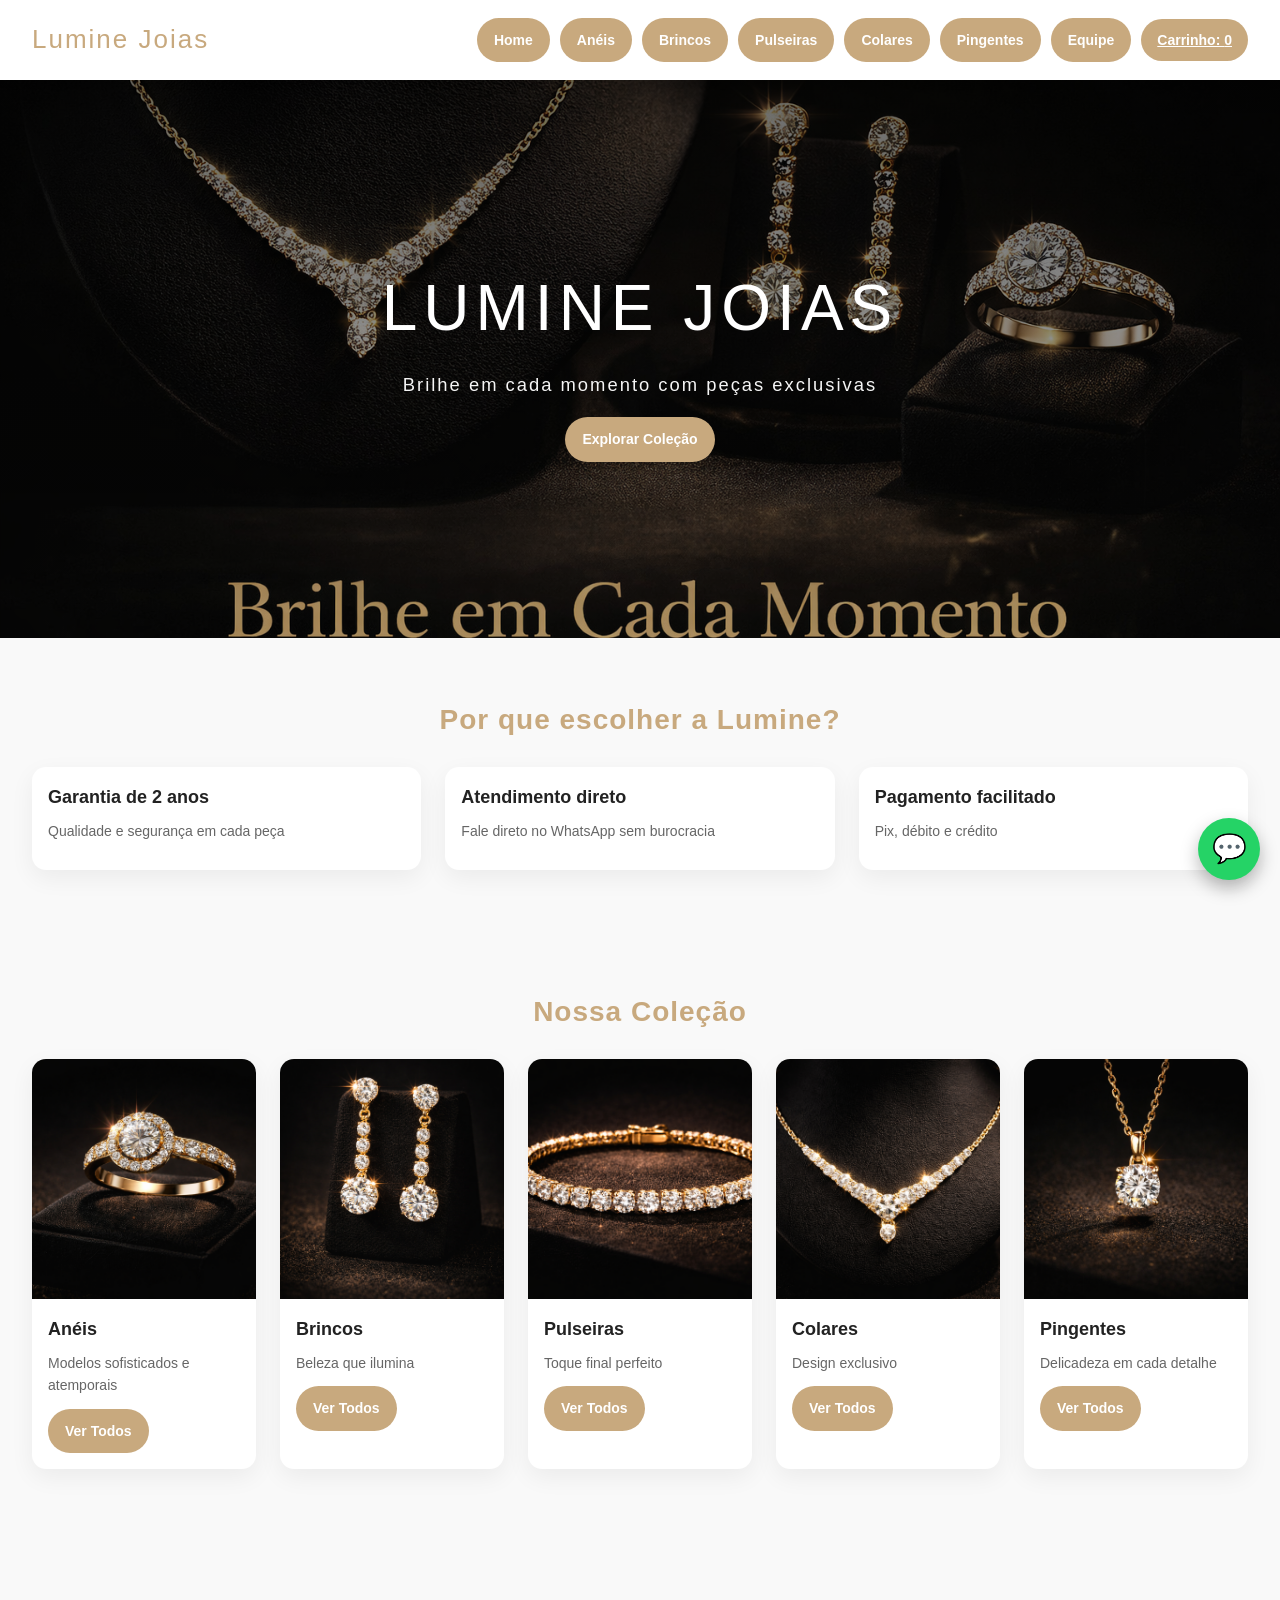
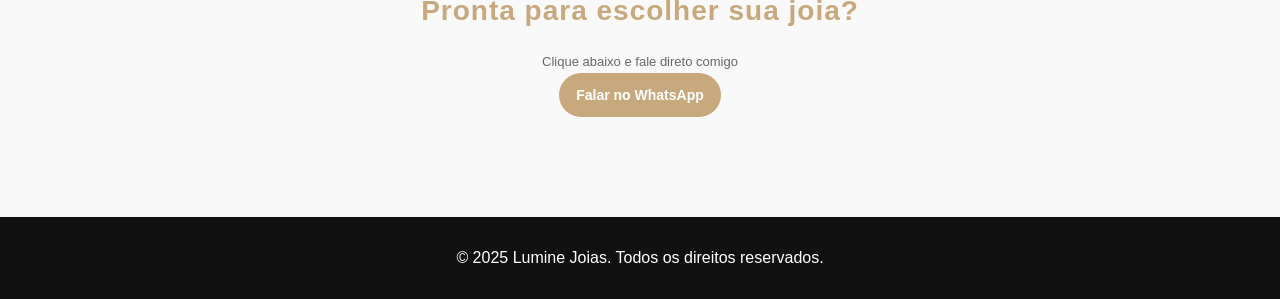
<file: index.html>
<!doctype html>
<html lang="pt-BR">
<head>
  <meta charset="utf-8" />
  <meta name="viewport" content="width=device-width,initial-scale=1" />

  <title>Lumine Joias 2025 - Brilhe em Cada Momento</title>

  <!-- SEO -->
  <meta name="description" content="Compre semijoias com 2 anos de garantia. Anéis, brincos, colares e pulseiras direto pelo WhatsApp. Envio para todo o Brasil." />
  <meta name="keywords" content="semijoias, joias femininas, anel, colar, pulseira, brincos, comprar joias online" />
  <meta name="author" content="Tony Magno - Lumine Joias" />
  <meta name="robots" content="index, follow" />

  <!-- OPEN GRAPH (IMAGEM NO WHATSAPP) -->
  <meta property="og:title" content="Lumine Joias 2025 - Brilhe em Cada Momento">
  <meta property="og:description" content="Semijoias com garantia de 2 anos. Compre direto pelo WhatsApp com atendimento personalizado.">
  <meta property="og:type" content="website">
  <meta property="og:url" content="https://tonymagno.github.io/tonymagno-Lumine-Joias-2025/">
  <meta property="og:image" content="https://tonymagno.github.io/tonymagno-Lumine-Joias-2025/fotos/aneis/mostruario2026.png">
  <meta property="og:image:width" content="1200">
  <meta property="og:image:height" content="630">

  <!-- FAVICON -->
  <link rel="icon" href="fotos/aneis/mostruario2026.png">

  <!-- CSS -->
  <link rel="stylesheet" href="style.css" />
</head>

<body>

<header>
  <div class="logo">Lumine Joias</div>

  <div>
    <a class="btn" href="index.html">Home</a>
    <a class="btn" href="anel.html">Anéis</a>
    <a class="btn" href="brinco.html">Brincos</a>
    <a class="btn" href="pulseira.html">Pulseiras</a>
    <a class="btn" href="colar.html">Colares</a>
    <a class="btn" href="pingente.html">Pingentes</a>
    <a class="btn" href="cadastroequipe.html">Equipe</a>

    <a href="carrinho.html" class="cart-indicator">
      Carrinho: <span id="cart-count">0</span>
    </a>
  </div>
</header>

<!-- HERO PREMIUM -->
<section class="hero">
  <div class="content">
    <h1>LUMINE JOIAS</h1>
    <p>Brilhe em cada momento com peças exclusivas</p>
    <a class="btn" href="#colecao">Explorar Coleção</a>
  </div>
</section>

<!-- PROVA DE CONFIANÇA -->
<section class="section">
  <h2>Por que escolher a Lumine?</h2>
  <div class="products">

    <div class="card">
      <div class="info">
        <h3>Garantia de 2 anos</h3>
        <p class="small-note">Qualidade e segurança em cada peça</p>
      </div>
    </div>

    <div class="card">
      <div class="info">
        <h3>Atendimento direto</h3>
        <p class="small-note">Fale direto no WhatsApp sem burocracia</p>
      </div>
    </div>

    <div class="card">
      <div class="info">
        <h3>Pagamento facilitado</h3>
        <p class="small-note">Pix, débito e crédito</p>
      </div>
    </div>

  </div>
</section>

<!-- COLEÇÃO -->
<section id="colecao" class="section">
  <h2>Nossa Coleção</h2>

  <div class="products">

    <div class="card">
      <img src="fotos/aneis/anel.png" alt="Anéis" />
      <div class="info">
        <h3>Anéis</h3>
        <p class="small-note">Modelos sofisticados e atemporais</p>
        <a class="btn" href="anel.html">Ver Todos</a>
      </div>
    </div>

    <div class="card">
      <img src="fotos/brincos/brinco.png" alt="Brincos" />
      <div class="info">
        <h3>Brincos</h3>
        <p class="small-note">Beleza que ilumina</p>
        <a class="btn" href="brinco.html">Ver Todos</a>
      </div>
    </div>

    <div class="card">
      <img src="fotos/pulseiras/pulseira.png" alt="Pulseiras" />
      <div class="info">
        <h3>Pulseiras</h3>
        <p class="small-note">Toque final perfeito</p>
        <a class="btn" href="pulseira.html">Ver Todos</a>
      </div>
    </div>

    <div class="card">
      <img src="fotos/colar/colar.png" alt="Colares" />
      <div class="info">
        <h3>Colares</h3>
        <p class="small-note">Design exclusivo</p>
        <a class="btn" href="colar.html">Ver Todos</a>
      </div>
    </div>

    <div class="card">
      <img src="fotos/pingentes/pingente.png" alt="Pingentes" />
      <div class="info">
        <h3>Pingentes</h3>
        <p class="small-note">Delicadeza em cada detalhe</p>
        <a class="btn" href="pingente.html">Ver Todos</a>
      </div>
    </div>

  </div>
</section>

<!-- CTA FINAL -->
<section class="section">
  <h2>Pronta para escolher sua joia?</h2>
  <p class="small-note">Clique abaixo e fale direto comigo</p>
  <a class="btn" href="https://wa.me/5512978135300" target="_blank">
    Falar no WhatsApp
  </a>
</section>

<footer class="footer">
  <p>© 2025 Lumine Joias. Todos os direitos reservados.</p>
</footer>

<!-- WHATSAPP FLUTUANTE -->
<a
  href="https://wa.me/5512978135300"
  class="whatsapp-float"
  target="_blank"
>
  💬
</a>

<script src="carrinho.js"></script>

</body>
</html>
</file>
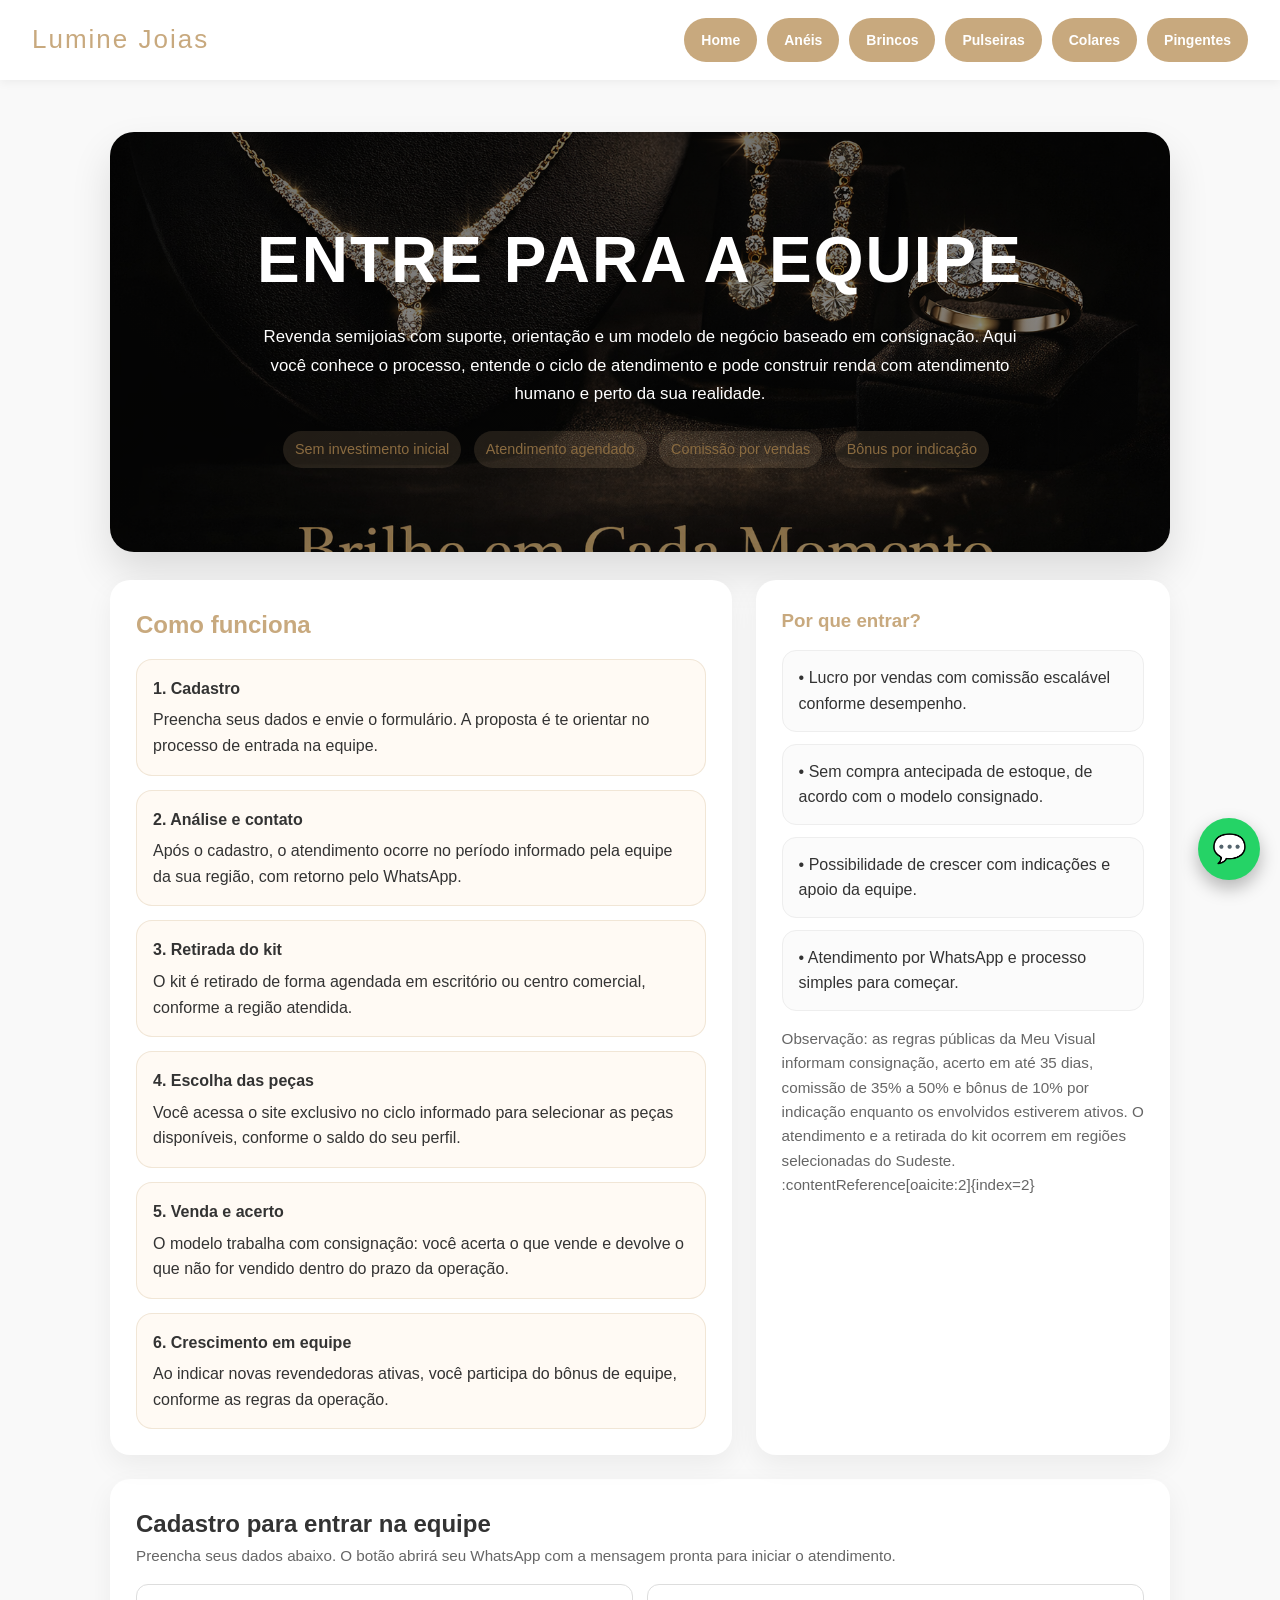
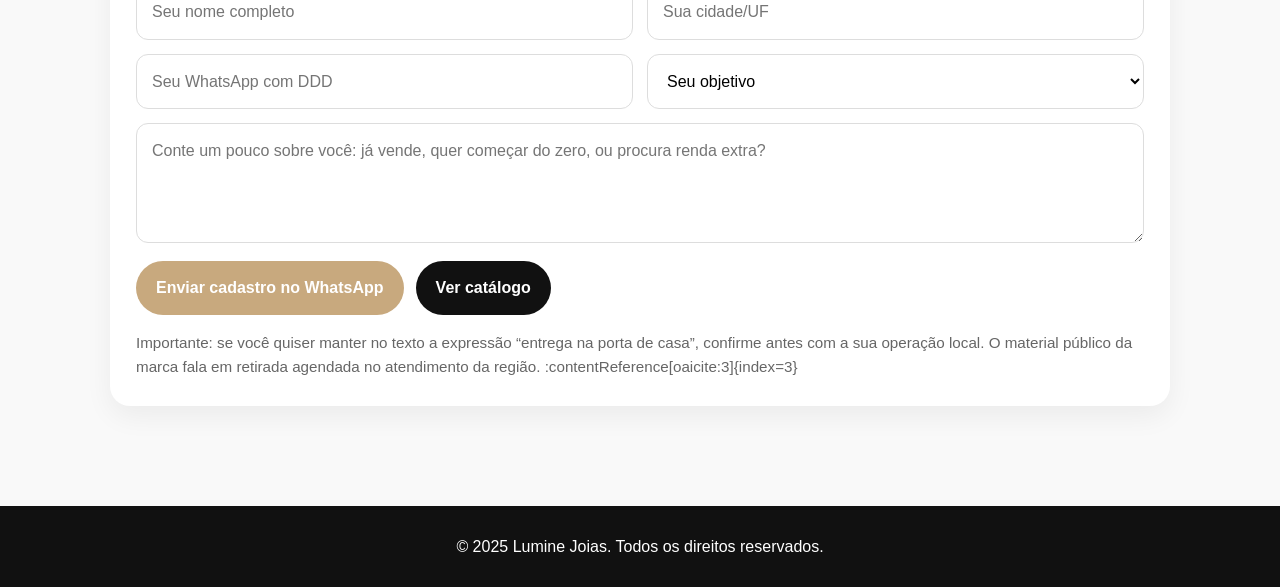
<file: cadastro-equipe.html>
<!doctype html>
<html lang="pt-BR">
<head>
  <meta charset="utf-8" />
  <meta name="viewport" content="width=device-width,initial-scale=1" />
  <title>Entrar para a Equipe - Lumine Joias</title>
  <meta name="description" content="Cadastre-se para entrar na equipe Lumine Joias e conhecer o modelo de revenda por consignação com suporte e orientação." />
  <meta name="robots" content="index, follow" />
  <link rel="stylesheet" href="style.css" />
  <style>
    .page {
      max-width: 1100px;
      margin: 0 auto;
      padding: 32px 20px 60px;
    }

    .hero-team {
      background: linear-gradient(rgba(0,0,0,.55), rgba(0,0,0,.4)),
                  url('fotos/aneis/mostruario2026.png') center/cover no-repeat;
      border-radius: 24px;
      min-height: 420px;
      display: flex;
      align-items: center;
      justify-content: center;
      text-align: center;
      color: #fff;
      padding: 32px;
      box-shadow: 0 20px 40px rgba(0,0,0,.12);
      margin-top: 20px;
    }

    .hero-team h1 {
      font-size: clamp(2rem, 5vw, 4rem);
      margin: 0 0 12px;
      letter-spacing: 2px;
      text-transform: uppercase;
    }

    .hero-team p {
      font-size: 1.05rem;
      max-width: 760px;
      margin: 0 auto 22px;
      line-height: 1.7;
    }

    .grid-2 {
      display: grid;
      grid-template-columns: 1.2fr .8fr;
      gap: 24px;
      margin-top: 28px;
    }

    .panel {
      background: #fff;
      border-radius: 20px;
      padding: 26px;
      box-shadow: 0 10px 28px rgba(0,0,0,.06);
    }

    .panel h2, .panel h3 {
      color: #C8A97E;
      margin-top: 0;
    }

    .steps {
      display: grid;
      gap: 14px;
      margin-top: 14px;
    }

    .step {
      border: 1px solid rgba(200,169,126,.25);
      border-radius: 16px;
      padding: 16px;
      background: #fffaf4;
    }

    .step strong {
      display: block;
      margin-bottom: 6px;
    }

    .benefits {
      display: grid;
      gap: 12px;
      margin-top: 14px;
    }

    .benefit {
      padding: 14px 16px;
      border-radius: 14px;
      background: #fbfbfb;
      border: 1px solid #eee;
    }

    .form-card {
      margin-top: 24px;
      background: #fff;
      border-radius: 20px;
      padding: 26px;
      box-shadow: 0 10px 28px rgba(0,0,0,.06);
    }

    .form-grid {
      display: grid;
      grid-template-columns: repeat(2, minmax(0, 1fr));
      gap: 14px;
      margin-top: 16px;
    }

    .form-grid input, .form-grid select, .form-grid textarea {
      width: 100%;
      padding: 14px 15px;
      border-radius: 12px;
      border: 1px solid #ddd;
      font: inherit;
      background: #fff;
    }

    .form-grid textarea {
      min-height: 120px;
      resize: vertical;
      grid-column: 1 / -1;
    }

    .actions {
      display: flex;
      gap: 12px;
      flex-wrap: wrap;
      margin-top: 18px;
    }

    .btn-primary {
      background: #C8A97E;
      color: #fff;
      border: 0;
      padding: 14px 20px;
      border-radius: 999px;
      font-weight: 700;
      cursor: pointer;
      text-decoration: none;
      display: inline-flex;
      align-items: center;
      justify-content: center;
    }

    .btn-secondary {
      background: #111;
      color: #fff;
      border: 0;
      padding: 14px 20px;
      border-radius: 999px;
      font-weight: 700;
      cursor: pointer;
      text-decoration: none;
      display: inline-flex;
      align-items: center;
      justify-content: center;
    }

    .note {
      font-size: .95rem;
      color: #666;
      line-height: 1.6;
    }

    .tag {
      display: inline-block;
      padding: 7px 12px;
      border-radius: 999px;
      background: rgba(200,169,126,.15);
      color: #8a6b40;
      font-size: .9rem;
      margin: 0 8px 8px 0;
    }

    @media (max-width: 900px) {
      .grid-2, .form-grid {
        grid-template-columns: 1fr;
      }
    }
  </style>
</head>
<body>

  <header>
    <div class="logo">Lumine Joias</div>
    <div>
      <a class="btn" href="index.html">Home</a>
      <a class="btn" href="anel11.html">Anéis</a>
      <a class="btn" href="brinco5.html">Brincos</a>
      <a class="btn" href="pulseira3.html">Pulseiras</a>
      <a class="btn" href="colar8.html">Colares</a>
      <a class="btn" href="pingente5.html">Pingentes</a>
    </div>
  </header>

  <main class="page">
    <section class="hero-team">
      <div>
        <h1>Entre para a equipe</h1>
        <p>
          Revenda semijoias com suporte, orientação e um modelo de negócio baseado em consignação.
          Aqui você conhece o processo, entende o ciclo de atendimento e pode construir renda com atendimento humano e perto da sua realidade.
        </p>
        <div>
          <span class="tag">Sem investimento inicial</span>
          <span class="tag">Atendimento agendado</span>
          <span class="tag">Comissão por vendas</span>
          <span class="tag">Bônus por indicação</span>
        </div>
      </div>
    </section>

    <section class="grid-2">
      <div class="panel">
        <h2>Como funciona</h2>

        <div class="steps">
          <div class="step">
            <strong>1. Cadastro</strong>
            Preencha seus dados e envie o formulário. A proposta é te orientar no processo de entrada na equipe.
          </div>

          <div class="step">
            <strong>2. Análise e contato</strong>
            Após o cadastro, o atendimento ocorre no período informado pela equipe da sua região, com retorno pelo WhatsApp.
          </div>

          <div class="step">
            <strong>3. Retirada do kit</strong>
            O kit é retirado de forma agendada em escritório ou centro comercial, conforme a região atendida.
          </div>

          <div class="step">
            <strong>4. Escolha das peças</strong>
            Você acessa o site exclusivo no ciclo informado para selecionar as peças disponíveis, conforme o saldo do seu perfil.
          </div>

          <div class="step">
            <strong>5. Venda e acerto</strong>
            O modelo trabalha com consignação: você acerta o que vende e devolve o que não for vendido dentro do prazo da operação.
          </div>

          <div class="step">
            <strong>6. Crescimento em equipe</strong>
            Ao indicar novas revendedoras ativas, você participa do bônus de equipe, conforme as regras da operação.
          </div>
        </div>
      </div>

      <div class="panel">
        <h3>Por que entrar?</h3>
        <div class="benefits">
          <div class="benefit">• Lucro por vendas com comissão escalável conforme desempenho.</div>
          <div class="benefit">• Sem compra antecipada de estoque, de acordo com o modelo consignado.</div>
          <div class="benefit">• Possibilidade de crescer com indicações e apoio da equipe.</div>
          <div class="benefit">• Atendimento por WhatsApp e processo simples para começar.</div>
        </div>

        <p class="note" style="margin-top:16px;">
          Observação: as regras públicas da Meu Visual informam consignação, acerto em até 35 dias, comissão de 35% a 50% e bônus de 10% por indicação enquanto os envolvidos estiverem ativos. O atendimento e a retirada do kit ocorrem em regiões selecionadas do Sudeste. :contentReference[oaicite:2]{index=2}
        </p>
      </div>
    </section>

    <section class="form-card">
      <h2>Cadastro para entrar na equipe</h2>
      <p class="note">
        Preencha seus dados abaixo. O botão abrirá seu WhatsApp com a mensagem pronta para iniciar o atendimento.
      </p>

      <div class="form-grid">
        <input type="text" id="nome" placeholder="Seu nome completo" />
        <input type="text" id="cidade" placeholder="Sua cidade/UF" />
        <input type="text" id="whats" placeholder="Seu WhatsApp com DDD" />
        <select id="perfil">
          <option value="">Seu objetivo</option>
          <option value="renda extra">Renda extra</option>
          <option value="revenda principal">Revenda principal</option>
          <option value="indicação/equipe">Indicação e equipe</option>
        </select>
        <textarea id="mensagem" placeholder="Conte um pouco sobre você: já vende, quer começar do zero, ou procura renda extra?"></textarea>
      </div>

      <div class="actions">
        <a href="#" class="btn-primary" id="btnWhats">Enviar cadastro no WhatsApp</a>
        <a href="https://tonymagno.github.io/Lumine-Joias-2025/" class="btn-secondary" target="_blank" rel="noopener noreferrer">Ver catálogo</a>
      </div>

      <p class="note" style="margin-top:16px;">
        Importante: se você quiser manter no texto a expressão “entrega na porta de casa”, confirme antes com a sua operação local. O material público da marca fala em retirada agendada no atendimento da região. :contentReference[oaicite:3]{index=3}
      </p>
    </section>
  </main>

  <a
    href="https://wa.me/5512978135300?text=Olá!%20Quero%20entrar%20para%20a%20equipe%20Lumine%20Joias."
    class="whatsapp-float"
    target="_blank"
    rel="noopener noreferrer"
    aria-label="Falar no WhatsApp"
  >
    <span>💬</span>
  </a>

  <footer class="footer">
    <p>© 2025 Lumine Joias. Todos os direitos reservados.</p>
  </footer>

  <script>
    const phone = '5512978135300';

    function enc(v) {
      return encodeURIComponent(v || '');
    }

    document.getElementById('btnWhats').addEventListener('click', function (e) {
      e.preventDefault();

      const nome = document.getElementById('nome').value.trim();
      const cidade = document.getElementById('cidade').value.trim();
      const whats = document.getElementById('whats').value.trim();
      const perfil = document.getElementById('perfil').value.trim();
      const mensagem = document.getElementById('mensagem').value.trim();

      const text =
        `Olá! Quero entrar para a equipe Lumine Joias.%0A%0A` +
        `Nome: ${enc(nome)}%0A` +
        `Cidade/UF: ${enc(cidade)}%0A` +
        `WhatsApp: ${enc(whats)}%0A` +
        `Objetivo: ${enc(perfil)}%0A` +
        `Mensagem: ${enc(mensagem)}%0A`;

      window.open(`https://wa.me/${phone}?text=${text}`, '_blank');
    });
  </script>
</body>
</html>
</file>
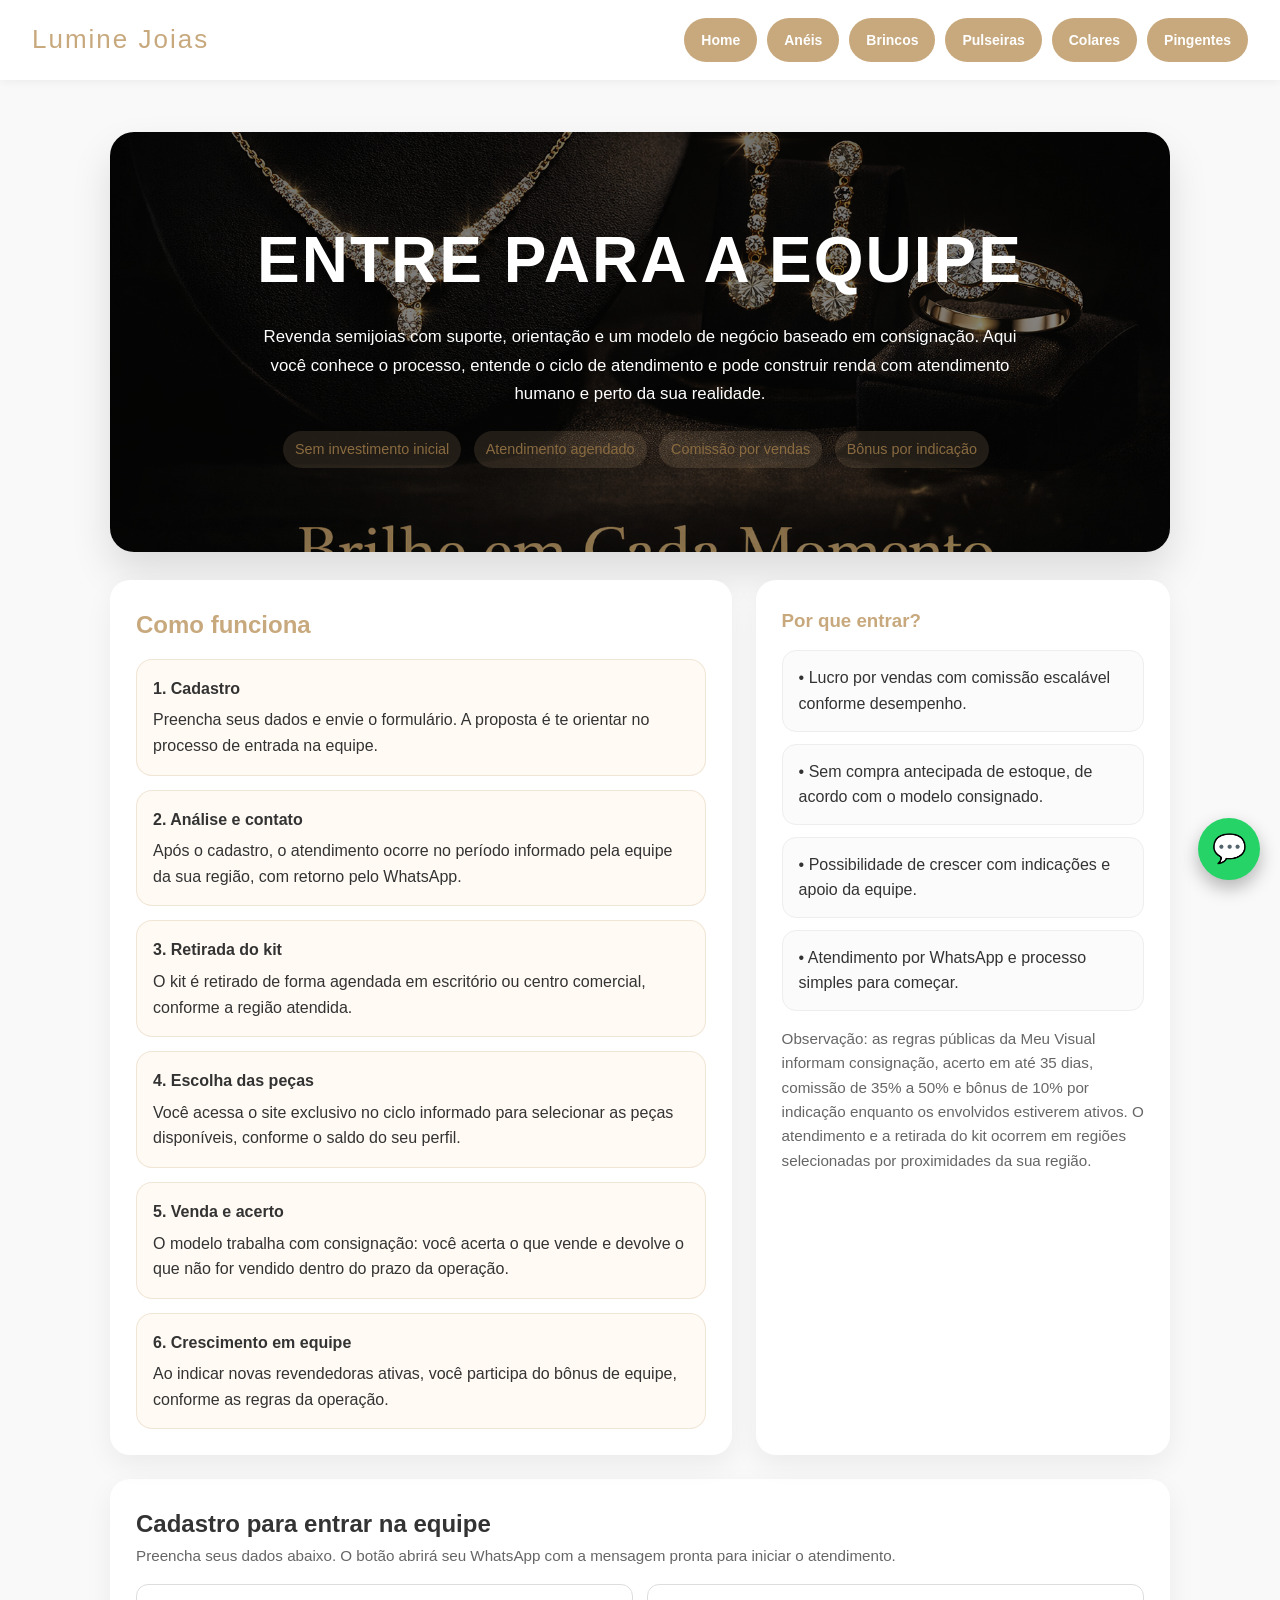
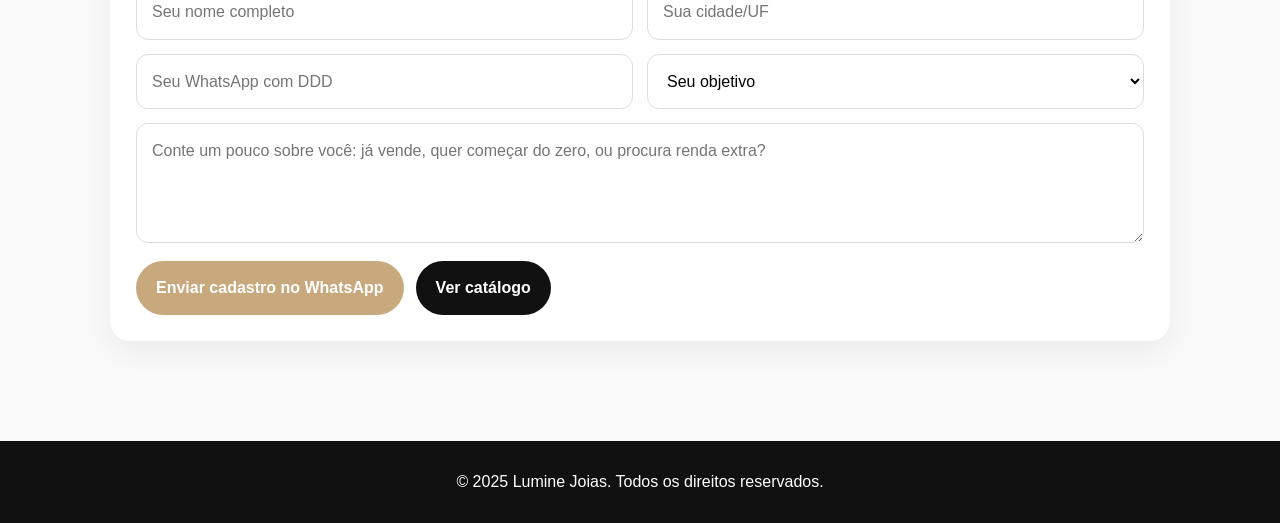
<file: cadastroequipe.html>
<!doctype html>
<html lang="pt-BR">
<head>
  <meta charset="utf-8" />
  <meta name="viewport" content="width=device-width,initial-scale=1" />
  <title>Entrar para a Equipe - Lumine Joias</title>
  <meta name="description" content="Cadastre-se para entrar na equipe Lumine Joias e conhecer o modelo de revenda por consignação com suporte e orientação." />
  <meta name="robots" content="index, follow" />
  <link rel="stylesheet" href="style.css" />
  <style>
    .page {
      max-width: 1100px;
      margin: 0 auto;
      padding: 32px 20px 60px;
    }

    .hero-team {
      background: linear-gradient(rgba(0,0,0,.55), rgba(0,0,0,.4)),
                  url('fotos/aneis/mostruario2026.png') center/cover no-repeat;
      border-radius: 24px;
      min-height: 420px;
      display: flex;
      align-items: center;
      justify-content: center;
      text-align: center;
      color: #fff;
      padding: 32px;
      box-shadow: 0 20px 40px rgba(0,0,0,.12);
      margin-top: 20px;
    }

    .hero-team h1 {
      font-size: clamp(2rem, 5vw, 4rem);
      margin: 0 0 12px;
      letter-spacing: 2px;
      text-transform: uppercase;
    }

    .hero-team p {
      font-size: 1.05rem;
      max-width: 760px;
      margin: 0 auto 22px;
      line-height: 1.7;
    }

    .grid-2 {
      display: grid;
      grid-template-columns: 1.2fr .8fr;
      gap: 24px;
      margin-top: 28px;
    }

    .panel {
      background: #fff;
      border-radius: 20px;
      padding: 26px;
      box-shadow: 0 10px 28px rgba(0,0,0,.06);
    }

    .panel h2, .panel h3 {
      color: #C8A97E;
      margin-top: 0;
    }

    .steps {
      display: grid;
      gap: 14px;
      margin-top: 14px;
    }

    .step {
      border: 1px solid rgba(200,169,126,.25);
      border-radius: 16px;
      padding: 16px;
      background: #fffaf4;
    }

    .step strong {
      display: block;
      margin-bottom: 6px;
    }

    .benefits {
      display: grid;
      gap: 12px;
      margin-top: 14px;
    }

    .benefit {
      padding: 14px 16px;
      border-radius: 14px;
      background: #fbfbfb;
      border: 1px solid #eee;
    }

    .form-card {
      margin-top: 24px;
      background: #fff;
      border-radius: 20px;
      padding: 26px;
      box-shadow: 0 10px 28px rgba(0,0,0,.06);
    }

    .form-grid {
      display: grid;
      grid-template-columns: repeat(2, minmax(0, 1fr));
      gap: 14px;
      margin-top: 16px;
    }

    .form-grid input, .form-grid select, .form-grid textarea {
      width: 100%;
      padding: 14px 15px;
      border-radius: 12px;
      border: 1px solid #ddd;
      font: inherit;
      background: #fff;
    }

    .form-grid textarea {
      min-height: 120px;
      resize: vertical;
      grid-column: 1 / -1;
    }

    .actions {
      display: flex;
      gap: 12px;
      flex-wrap: wrap;
      margin-top: 18px;
    }

    .btn-primary {
      background: #C8A97E;
      color: #fff;
      border: 0;
      padding: 14px 20px;
      border-radius: 999px;
      font-weight: 700;
      cursor: pointer;
      text-decoration: none;
      display: inline-flex;
      align-items: center;
      justify-content: center;
    }

    .btn-secondary {
      background: #111;
      color: #fff;
      border: 0;
      padding: 14px 20px;
      border-radius: 999px;
      font-weight: 700;
      cursor: pointer;
      text-decoration: none;
      display: inline-flex;
      align-items: center;
      justify-content: center;
    }

    .note {
      font-size: .95rem;
      color: #666;
      line-height: 1.6;
    }

    .tag {
      display: inline-block;
      padding: 7px 12px;
      border-radius: 999px;
      background: rgba(200,169,126,.15);
      color: #8a6b40;
      font-size: .9rem;
      margin: 0 8px 8px 0;
    }

    @media (max-width: 900px) {
      .grid-2, .form-grid {
        grid-template-columns: 1fr;
      }
    }
  </style>
</head>
<body>

  <header>
    <div class="logo">Lumine Joias</div>
    <div>
      <a class="btn" href="index.html">Home</a>
      <a class="btn" href="anel11.html">Anéis</a>
      <a class="btn" href="brinco5.html">Brincos</a>
      <a class="btn" href="pulseira3.html">Pulseiras</a>
      <a class="btn" href="colar8.html">Colares</a>
      <a class="btn" href="pingente5.html">Pingentes</a>
    </div>
  </header>

  <main class="page">
    <section class="hero-team">
      <div>
        <h1>Entre para a equipe</h1>
        <p>
          Revenda semijoias com suporte, orientação e um modelo de negócio baseado em consignação.
          Aqui você conhece o processo, entende o ciclo de atendimento e pode construir renda com atendimento humano e perto da sua realidade.
        </p>
        <div>
          <span class="tag">Sem investimento inicial</span>
          <span class="tag">Atendimento agendado</span>
          <span class="tag">Comissão por vendas</span>
          <span class="tag">Bônus por indicação</span>
        </div>
      </div>
    </section>

    <section class="grid-2">
      <div class="panel">
        <h2>Como funciona</h2>

        <div class="steps">
          <div class="step">
            <strong>1. Cadastro</strong>
            Preencha seus dados e envie o formulário. A proposta é te orientar no processo de entrada na equipe.
          </div>

          <div class="step">
            <strong>2. Análise e contato</strong>
            Após o cadastro, o atendimento ocorre no período informado pela equipe da sua região, com retorno pelo WhatsApp.
          </div>

          <div class="step">
            <strong>3. Retirada do kit</strong>
            O kit é retirado de forma agendada em escritório ou centro comercial, conforme a região atendida.
          </div>

          <div class="step">
            <strong>4. Escolha das peças</strong>
            Você acessa o site exclusivo no ciclo informado para selecionar as peças disponíveis, conforme o saldo do seu perfil.
          </div>

          <div class="step">
            <strong>5. Venda e acerto</strong>
            O modelo trabalha com consignação: você acerta o que vende e devolve o que não for vendido dentro do prazo da operação.
          </div>

          <div class="step">
            <strong>6. Crescimento em equipe</strong>
            Ao indicar novas revendedoras ativas, você participa do bônus de equipe, conforme as regras da operação.
          </div>
        </div>
      </div>

      <div class="panel">
        <h3>Por que entrar?</h3>
        <div class="benefits">
          <div class="benefit">• Lucro por vendas com comissão escalável conforme desempenho.</div>
          <div class="benefit">• Sem compra antecipada de estoque, de acordo com o modelo consignado.</div>
          <div class="benefit">• Possibilidade de crescer com indicações e apoio da equipe.</div>
          <div class="benefit">• Atendimento por WhatsApp e processo simples para começar.</div>
        </div>

        <p class="note" style="margin-top:16px;">
          Observação: as regras públicas da Meu Visual informam consignação, acerto em até 35 dias, comissão de 35% a 50% e bônus de 10% por indicação enquanto os envolvidos estiverem ativos. O atendimento e a retirada do kit ocorrem em regiões selecionadas por proximidades da sua região. 
        </p>
      </div>
    </section>

    <section class="form-card">
      <h2>Cadastro para entrar na equipe</h2>
      <p class="note">
        Preencha seus dados abaixo. O botão abrirá seu WhatsApp com a mensagem pronta para iniciar o atendimento.
      </p>

      <div class="form-grid">
        <input type="text" id="nome" placeholder="Seu nome completo" />
        <input type="text" id="cidade" placeholder="Sua cidade/UF" />
        <input type="text" id="whats" placeholder="Seu WhatsApp com DDD" />
        <select id="perfil">
          <option value="">Seu objetivo</option>
          <option value="renda extra">Renda extra</option>
          <option value="revenda principal">Revenda principal</option>
          <option value="indicação/equipe">Indicação e equipe</option>
        </select>
        <textarea id="mensagem" placeholder="Conte um pouco sobre você: já vende, quer começar do zero, ou procura renda extra?"></textarea>
      </div>

      <div class="actions">
        <a href="#" class="btn-primary" id="btnWhats">Enviar cadastro no WhatsApp</a>
        <a href="https://tonymagno.github.io/Lumine-Joias-2025/" class="btn-secondary" target="_blank" rel="noopener noreferrer">Ver catálogo</a>
      </div>

    
    </section>
  </main>

  <a
    href="https://wa.me/5512978135300?text=Olá!%20Quero%20entrar%20para%20a%20equipe%20Lumine%20Joias."
    class="whatsapp-float"
    target="_blank"
    rel="noopener noreferrer"
    aria-label="Falar no WhatsApp"
  >
    <span>💬</span>
  </a>

  <footer class="footer">
    <p>© 2025 Lumine Joias. Todos os direitos reservados.</p>
  </footer>

  <script>
    const phone = '5512978135300';

    function enc(v) {
      return encodeURIComponent(v || '');
    }

    document.getElementById('btnWhats').addEventListener('click', function (e) {
      e.preventDefault();

      const nome = document.getElementById('nome').value.trim();
      const cidade = document.getElementById('cidade').value.trim();
      const whats = document.getElementById('whats').value.trim();
      const perfil = document.getElementById('perfil').value.trim();
      const mensagem = document.getElementById('mensagem').value.trim();

      const text =
        `Olá! Quero entrar para a equipe Lumine Joias.%0A%0A` +
        `Nome: ${enc(nome)}%0A` +
        `Cidade/UF: ${enc(cidade)}%0A` +
        `WhatsApp: ${enc(whats)}%0A` +
        `Objetivo: ${enc(perfil)}%0A` +
        `Mensagem: ${enc(mensagem)}%0A`;

      window.open(`https://wa.me/${phone}?text=${text}`, '_blank');
    });
  </script>
</body>
</html>
</file>
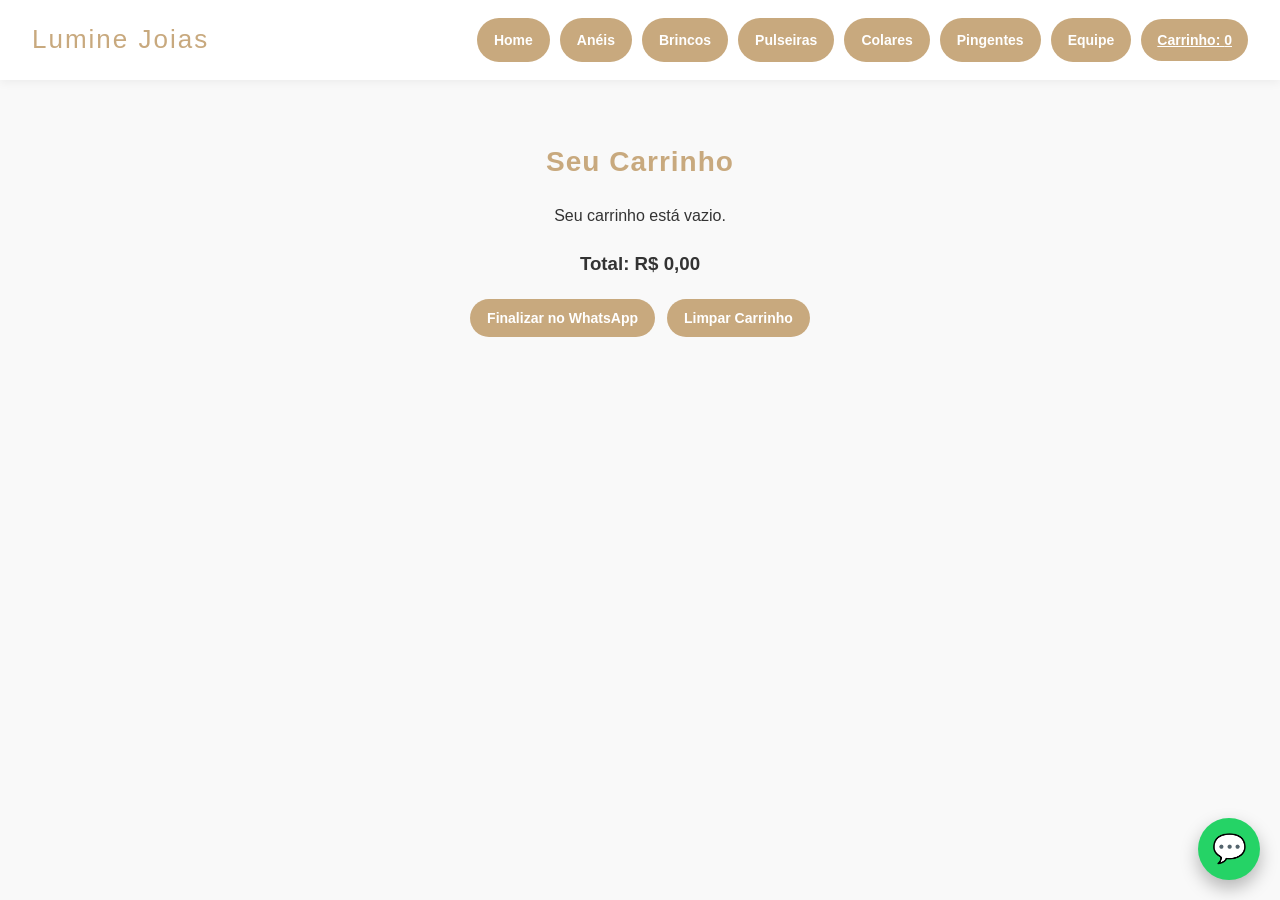
<file: carrinho.html>
<!doctype html>
<html lang="pt-BR">
<head>
  <meta charset="utf-8" />
  <meta name="viewport" content="width=device-width, initial-scale=1" />
  <title>Carrinho - Lumine Joias</title>
  <meta name="description" content="Carrinho de compras da Lumine Joias." />
  <link rel="stylesheet" href="style.css" />
</head>
<body>

<header>
  <div class="logo">Lumine Joias</div>
  <div>
    <a class="btn" href="index.html">Home</a>
    <a class="btn" href="anel.html">Anéis</a>
    <a class="btn" href="brinco.html">Brincos</a>
    <a class="btn" href="pulseira.html">Pulseiras</a>
    <a class="btn" href="colar.html">Colares</a>
    <a class="btn" href="pingente.html">Pingentes</a>
    <a class="btn" href="cadastroequipe.html">Equipe</a>
    <a href="carrinho.html" class="cart-indicator">Carrinho: <span id="cart-count">0</span></a>
  </div>
</header>

<section class="section">
  <h2>Seu Carrinho</h2>

  <div id="lista-carrinho"></div>

  <h3 id="total" style="margin-top:20px;">Total: R$ 0,00</h3>

  <div style="margin-top:20px; display:flex; gap:12px; justify-content:center; flex-wrap:wrap;">
    <button class="btn" onclick="enviarWhats()">Finalizar no WhatsApp</button>
    <button class="btn" onclick="limparCarrinho()">Limpar Carrinho</button>
  </div>
</section>

<a
  href="https://wa.me/5512978135300?text=Olá!%20Vim%20pelo%20site%20Lumine%20Joias."
  class="whatsapp-float"
  target="_blank"
  rel="noopener noreferrer"
  aria-label="Falar no WhatsApp"
>
  💬
</a>

<script src="carrinho.js"></script>
</body>
</html>
</file>
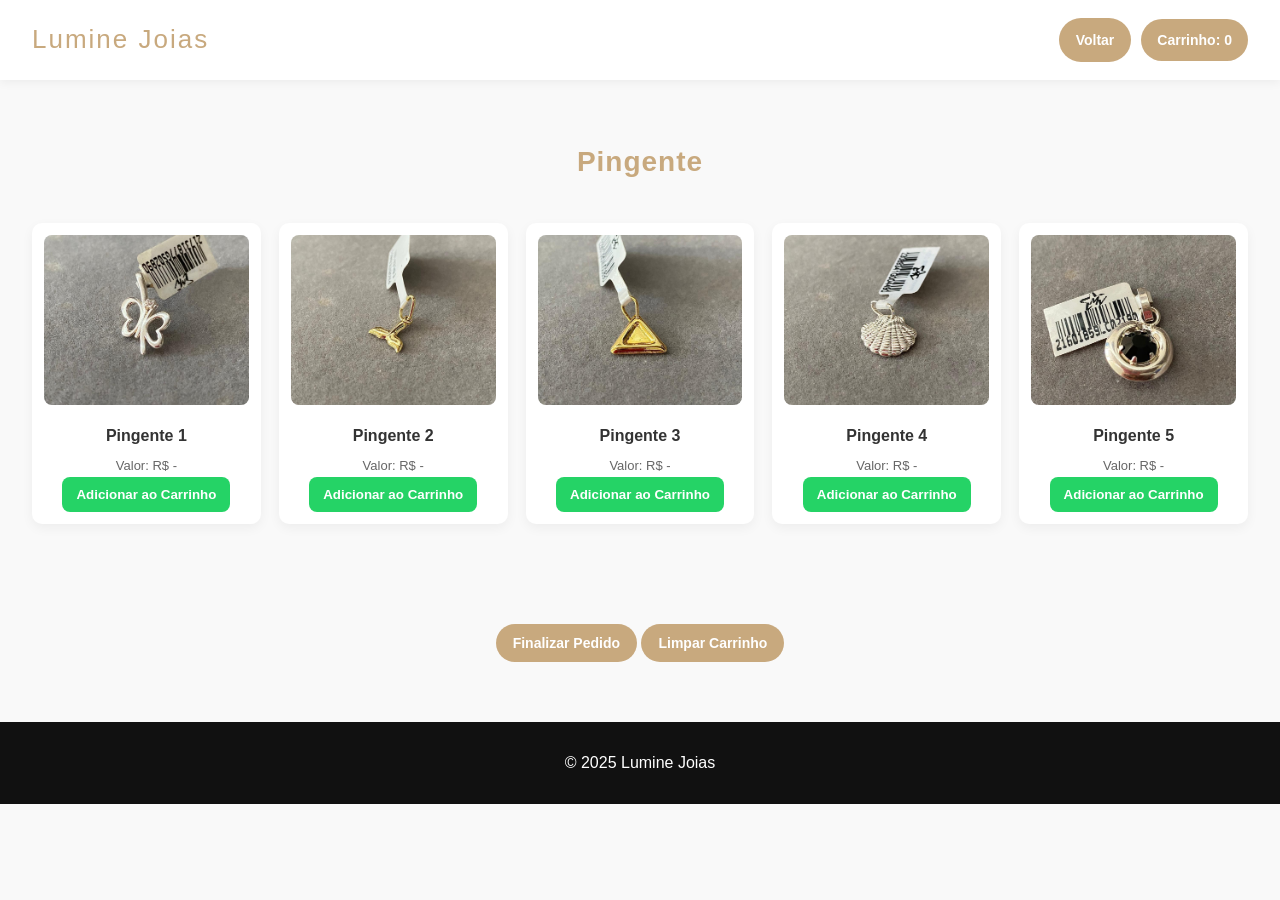
<file: pingente5.html>
<!doctype html>
<html lang="pt-BR">
<head>
<meta charset="utf-8"/><meta name="viewport" content="width=device-width,initial-scale=1"/>
<title>Pingente - Lumine Joias</title>
<meta name="description" content="Categoria de Pingente da Lumine Joias. Peças exclusivas com garantia.">
<link rel="stylesheet" href="style.css"/>
</head>
<body>
<header><div class="logo">Lumine Joias</div><div><a class="btn" href="index.html">Voltar</a> <span class="cart-indicator">Carrinho: <span id="cart-count">0</span></span></div></header>
<section class="section"><h2>Pingente</h2><div class="product-grid">
    <div class="product-item">
      <img src="fotos/pingentes/pingente1.jpg" alt="Pingente 1"/>
      <h3>Pingente 1</h3>
      <p class="small-note">Valor: R$ -</p>
      <button class="add-btn" onclick="addToCart('Pingente 1')">Adicionar ao Carrinho</button>
    </div>
    <div class="product-item">
      <img src="fotos/pingentes/pingente2.jpg" alt="Pingente 2"/>
      <h3>Pingente 2</h3>
      <p class="small-note">Valor: R$ -</p>
      <button class="add-btn" onclick="addToCart('Pingente 2')">Adicionar ao Carrinho</button>
    </div>
    <div class="product-item">
      <img src="fotos/pingentes/pingente3.jpg" alt="Pingente 3"/>
      <h3>Pingente 3</h3>
      <p class="small-note">Valor: R$ -</p>
      <button class="add-btn" onclick="addToCart('Pingente 3')">Adicionar ao Carrinho</button>
    </div>
    <div class="product-item">
      <img src="fotos/pingentes/pingente4.jpg" alt="Pingente 4"/>
      <h3>Pingente 4</h3>
      <p class="small-note">Valor: R$ -</p>
      <button class="add-btn" onclick="addToCart('Pingente 4')">Adicionar ao Carrinho</button>
    </div>
    <div class="product-item">
      <img src="fotos/pingentes/pingente5.jpg" alt="Pingente 5"/>
      <h3>Pingente 5</h3>
      <p class="small-note">Valor: R$ -</p>
      <button class="add-btn" onclick="addToCart('Pingente 5')">Adicionar ao Carrinho</button>
    </div></div></section>
<div style="text-align:center;padding:20px"><button class="btn" onclick="finalizeOrder()">Finalizar Pedido</button> <button class="btn" onclick="clearCart()">Limpar Carrinho</button></div>
<footer class="footer"><p>© 2025 Lumine Joias</p></footer>
<script src="carrinho.js"></script>
</body></html>
</file>
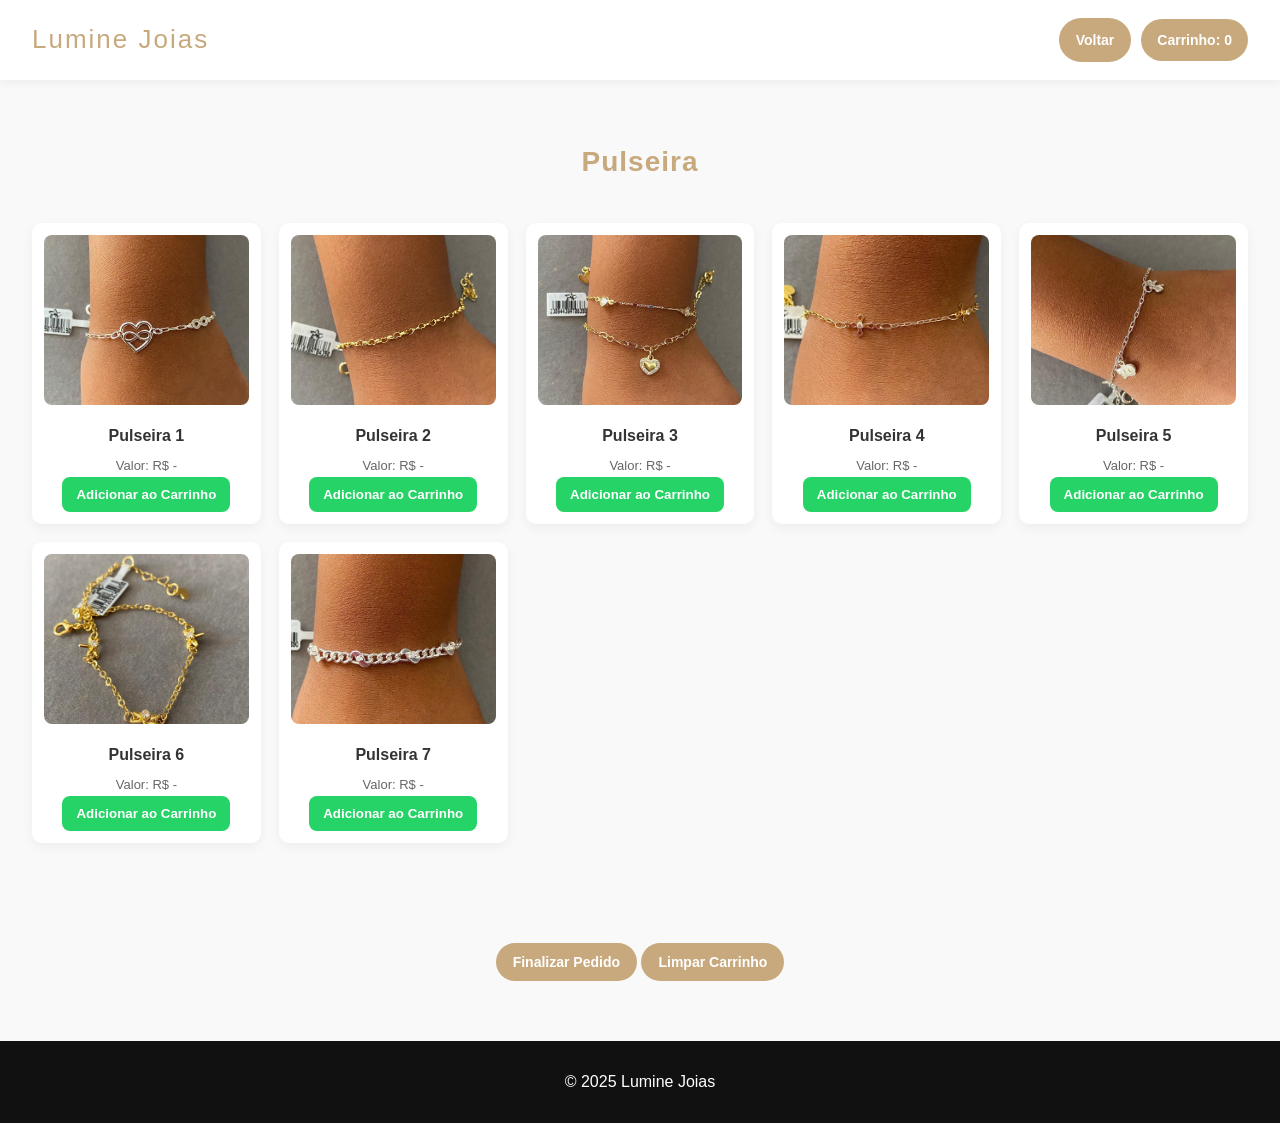
<file: pulseira3.html>
<!doctype html>
<html lang="pt-BR">
<head>
<meta charset="utf-8"/><meta name="viewport" content="width=device-width,initial-scale=1"/>
<title>Pulseira - Lumine Joias</title>
<meta name="description" content="Categoria de Pulseira da Lumine Joias. Peças exclusivas com garantia.">
<link rel="stylesheet" href="style.css"/>
</head>
<body>
<header><div class="logo">Lumine Joias</div><div><a class="btn" href="index.html">Voltar</a> <span class="cart-indicator">Carrinho: <span id="cart-count">0</span></span></div></header>
<section class="section"><h2>Pulseira</h2><div class="product-grid">
    <div class="product-item">
      <img src="fotos/pulseiras/pulseira1.jpg" alt="Pulseira 1"/>
      <h3>Pulseira 1</h3>
      <p class="small-note">Valor: R$ -</p>
      <button class="add-btn" onclick="addToCart('Pulseira 1')">Adicionar ao Carrinho</button>
    </div>
    <div class="product-item">
      <img src="fotos/pulseiras/pulseira2.jpg" alt="Pulseira 2"/>
      <h3>Pulseira 2</h3>
      <p class="small-note">Valor: R$ -</p>
      <button class="add-btn" onclick="addToCart('Pulseira 2')">Adicionar ao Carrinho</button>
    </div>
    <div class="product-item">
      <img src="fotos/pulseiras/pulseira3.jpg" alt="Pulseira 3"/>
      <h3>Pulseira 3</h3>
      <p class="small-note">Valor: R$ -</p>
      <button class="add-btn" onclick="addToCart('Pulseira 3')">Adicionar ao Carrinho</button>
    </div>
    <div class="product-item">
      <img src="fotos/pulseiras/pulseira4.jpg" alt="Pulseira 4"/>
      <h3>Pulseira 4</h3>
      <p class="small-note">Valor: R$ -</p>
      <button class="add-btn" onclick="addToCart('Pulseira 4')">Adicionar ao Carrinho</button>
    </div>
    <div class="product-item">
      <img src="fotos/pulseiras/pulseira5.jpg" alt="Pulseira 5"/>
      <h3>Pulseira 5</h3>
      <p class="small-note">Valor: R$ -</p>
      <button class="add-btn" onclick="addToCart('Pulseira 5')">Adicionar ao Carrinho</button>
    </div>
    <div class="product-item">
      <img src="fotos/pulseiras/pulseira6.jpg" alt="Pulseira 6"/>
      <h3>Pulseira 6</h3>
      <p class="small-note">Valor: R$ -</p>
      <button class="add-btn" onclick="addToCart('Pulseira 6')">Adicionar ao Carrinho</button>
    </div>
    <div class="product-item">
      <img src="fotos/pulseiras/pulseira7.jpg" alt="Pulseira 7"/>
      <h3>Pulseira 7</h3>
      <p class="small-note">Valor: R$ -</p>
      <button class="add-btn" onclick="addToCart('Pulseira 7')">Adicionar ao Carrinho</button>
    </div></div></section>
<div style="text-align:center;padding:20px"><button class="btn" onclick="finalizeOrder()">Finalizar Pedido</button> <button class="btn" onclick="clearCart()">Limpar Carrinho</button></div>
<footer class="footer"><p>© 2025 Lumine Joias</p></footer>
<script src="carrinho.js"></script>
</body></html>
</file>
<file: style.css>
/* ===============================
   Lumine Joias - style.css
   Premium, limpo e responsivo
   =============================== */
.destaque {
  background: #25D366;
}
* {
  box-sizing: border-box;
  margin: 0;
  padding: 0;
}

html {
  scroll-behavior: smooth;
}

body {
  font-family: Arial, Helvetica, sans-serif;
  background: #f9f9f9;
  color: #333;
  line-height: 1.6;
}

/* ================= HEADER ================= */

header {
  background: #fff;
  padding: 18px 32px;
  display: flex;
  align-items: center;
  justify-content: space-between;
  gap: 16px;
  box-shadow: 0 2px 10px rgba(0, 0, 0, 0.06);
  position: sticky;
  top: 0;
  z-index: 1000;
}

.logo {
  font-size: 26px;
  letter-spacing: 2px;
  font-weight: 300;
  color: #C8A97E;
  white-space: nowrap;
}

header > div:last-child {
  display: flex;
  align-items: center;
  flex-wrap: wrap;
  gap: 10px;
  justify-content: flex-end;
}

/* Botões do menu */
.btn {
  display: inline-flex;
  align-items: center;
  justify-content: center;
  background: #C8A97E;
  color: #fff;
  padding: 10px 16px;
  border-radius: 999px;
  text-decoration: none;
  font-weight: 700;
  font-size: 14px;
  transition: 0.25s ease;
  border: 1px solid transparent;
}

.btn:hover {
  background: #b8956c;
  transform: translateY(-1px);
}

/* Indicador do carrinho */
.cart-indicator {
  background: #C8A97E;
  padding: 10px 16px;
  border-radius: 999px;
  color: #fff;
  font-weight: 700;
  font-size: 14px;
  white-space: nowrap;
}

/* ================= HERO ================= */

.hero {
  background-image: url('fotos/aneis/mostruario2026.png');
  background-size: cover;
  background-position: center center;
  background-repeat: no-repeat;

  height: 62vh;
  min-height: 420px;
  display: flex;
  align-items: center;
  justify-content: center;

  position: relative;
  overflow: hidden;
}

/* Camada escura sofisticada */
.hero::before {
  content: "";
  position: absolute;
  inset: 0;
  background: linear-gradient(
    to bottom,
    rgba(0, 0, 0, 0.58),
    rgba(0, 0, 0, 0.28)
  );
}

/* Conteúdo sobre a imagem */
.hero .content {
  position: relative;
  z-index: 2;
  text-align: center;
  color: #fff;
  padding: 24px;
  max-width: 900px;
}

/* Título do hero */
.hero h1 {
  font-size: clamp(2.4rem, 5vw, 4.8rem);
  font-weight: 300;
  letter-spacing: 6px;
  text-transform: uppercase;
  margin-bottom: 10px;
}

/* Texto do hero */
.hero p {
  font-size: clamp(1rem, 2vw, 1.15rem);
  letter-spacing: 2px;
  margin-bottom: 18px;
  opacity: 0.96;
}

/* Botão do hero */
.btn-hero {
  display: inline-block;
  padding: 13px 24px;
  border-radius: 999px;
  background: transparent;
  border: 1px solid #C8A97E;
  color: #C8A97E;
  text-decoration: none;
  font-weight: 700;
  letter-spacing: 1.5px;
  transition: 0.25s ease;
}

.btn-hero:hover {
  background: #C8A97E;
  color: #111;
  transform: translateY(-1px);
}

/* ================= SEÇÕES ================= */

.section {
  padding: 60px 32px;
  text-align: center;
}

.section h2 {
  color: #C8A97E;
  margin-bottom: 18px;
  font-size: 28px;
  letter-spacing: 1px;
}

/* ================= CARD DE CATEGORIAS ================= */

.products {
  display: grid;
  grid-template-columns: repeat(auto-fit, minmax(220px, 1fr));
  gap: 24px;
  margin-top: 24px;
}

.card {
  background: #fff;
  border-radius: 14px;
  overflow: hidden;
  box-shadow: 0 8px 24px rgba(0, 0, 0, 0.06);
  transition: 0.25s ease;
}

.card:hover {
  transform: translateY(-4px);
}

.card img {
  width: 100%;
  height: 240px;
  object-fit: cover;
  display: block;
}

.card .info {
  padding: 16px;
  text-align: left;
}

.card h3 {
  margin-bottom: 6px;
  font-size: 18px;
  color: #222;
}

.card p {
  margin-bottom: 12px;
  color: #666;
  font-size: 14px;
}

.small-note {
  font-size: 13px;
  color: #666;
  margin-top: 8px;
}

/* ================= PÁGINAS INTERNAS ================= */

.product-grid {
  display: grid;
  grid-template-columns: repeat(auto-fit, minmax(200px, 1fr));
  gap: 18px;
  padding: 20px 0;
}

.product-item {
  background: #fff;
  padding: 12px;
  border-radius: 10px;
  text-align: center;
  box-shadow: 0 4px 12px rgba(0, 0, 0, 0.05);
}

.product-item img {
  width: 100%;
  height: 170px;
  object-fit: cover;
  border-radius: 8px;
}

.product-item h3 {
  margin: 10px 0 6px;
  font-size: 16px;
}

/* Botão verde de compra */
.add-btn {
  display: inline-block;
  background: #25D366;
  border: none;
  padding: 10px 14px;
  border-radius: 8px;
  color: #fff;
  cursor: pointer;
  font-weight: 700;
  transition: 0.25s ease;
}

.add-btn:hover {
  filter: brightness(0.95);
  transform: translateY(-1px);
}

/* ================= FOOTER ================= */

.footer {
  background: #111;
  color: #fff;
  padding: 28px 20px;
  text-align: center;
  margin-top: 40px;
}

/* ================= WHATSAPP FLUTUANTE ================= */

.whatsapp-float {
  position: fixed;
  right: 20px;
  bottom: 20px;
  width: 62px;
  height: 62px;
  background: #25D366;
  border-radius: 50%;
  display: flex;
  align-items: center;
  justify-content: center;
  color: #fff;
  font-size: 28px;
  text-decoration: none;
  box-shadow: 0 8px 18px rgba(0, 0, 0, 0.28);
  z-index: 9999;
  transition: 0.25s ease;
}

.whatsapp-float:hover {
  transform: scale(1.08);
}

/* ================= RESPONSIVO ================= */

@media (max-width: 900px) {
  header {
    flex-direction: column;
    align-items: flex-start;
  }

  header > div:last-child {
    justify-content: flex-start;
  }

  .hero {
    height: 56vh;
    min-height: 360px;
  }
}

@media (max-width: 600px) {
  header {
    padding: 14px 16px;
  }

  .logo {
    font-size: 22px;
  }

  .btn,
  .cart-indicator {
    font-size: 13px;
    padding: 9px 12px;
  }

  .hero h1 {
    letter-spacing: 3px;
  }

  .hero p {
    letter-spacing: 1px;
  }

  .section {
    padding: 48px 18px;
  }

  .card img {
    height: 220px;
  }
}
.item-carrinho {
  display: flex;
  gap: 15px;
  background: #fff;
  padding: 12px;
  border-radius: 10px;
  margin-bottom: 12px;
  align-items: center;
}

.item-carrinho img {
  width: 90px;
  height: 90px;
  object-fit: cover;
  border-radius: 8px;
}

.qtd {
  display: flex;
  gap: 10px;
  align-items: center;
  margin: 8px 0;
}

.qtd button {
  padding: 4px 10px;
  cursor: pointer;
  border: none;
  background: #C8A97E;
  color: #fff;
  border-radius: 5px;
}

.remover {
  background: red;
  color: #fff;
  border: none;
  padding: 6px 10px;
  border-radius: 6px;
  cursor: pointer;
}
/* ===============================
   CARRINHO PROFISSIONAL
   =============================== */

.item-carrinho {
  display: flex;
  gap: 16px;
  background: #fff;
  padding: 14px;
  border-radius: 12px;
  margin-bottom: 14px;
  align-items: center;
  box-shadow: 0 4px 12px rgba(0,0,0,0.06);
}

.item-carrinho img {
  width: 100px;
  height: 100px;
  object-fit: cover;
  border-radius: 10px;
  flex-shrink: 0;
}

.item-carrinho-info {
  text-align: left;
  flex: 1;
}

.qtd-controle {
  display: flex;
  align-items: center;
  gap: 10px;
  margin: 10px 0;
}

.qtd-controle button {
  width: 32px;
  height: 32px;
  border: none;
  border-radius: 6px;
  background: #C8A97E;
  color: #fff;
  font-weight: 700;
  cursor: pointer;
}

.remover-btn {
  margin-top: 8px;
  background: #c0392b;
  color: #fff;
  border: none;
  padding: 8px 12px;
  border-radius: 8px;
  cursor: pointer;
}

.remover-btn:hover {
  filter: brightness(0.95);
}
</file>
